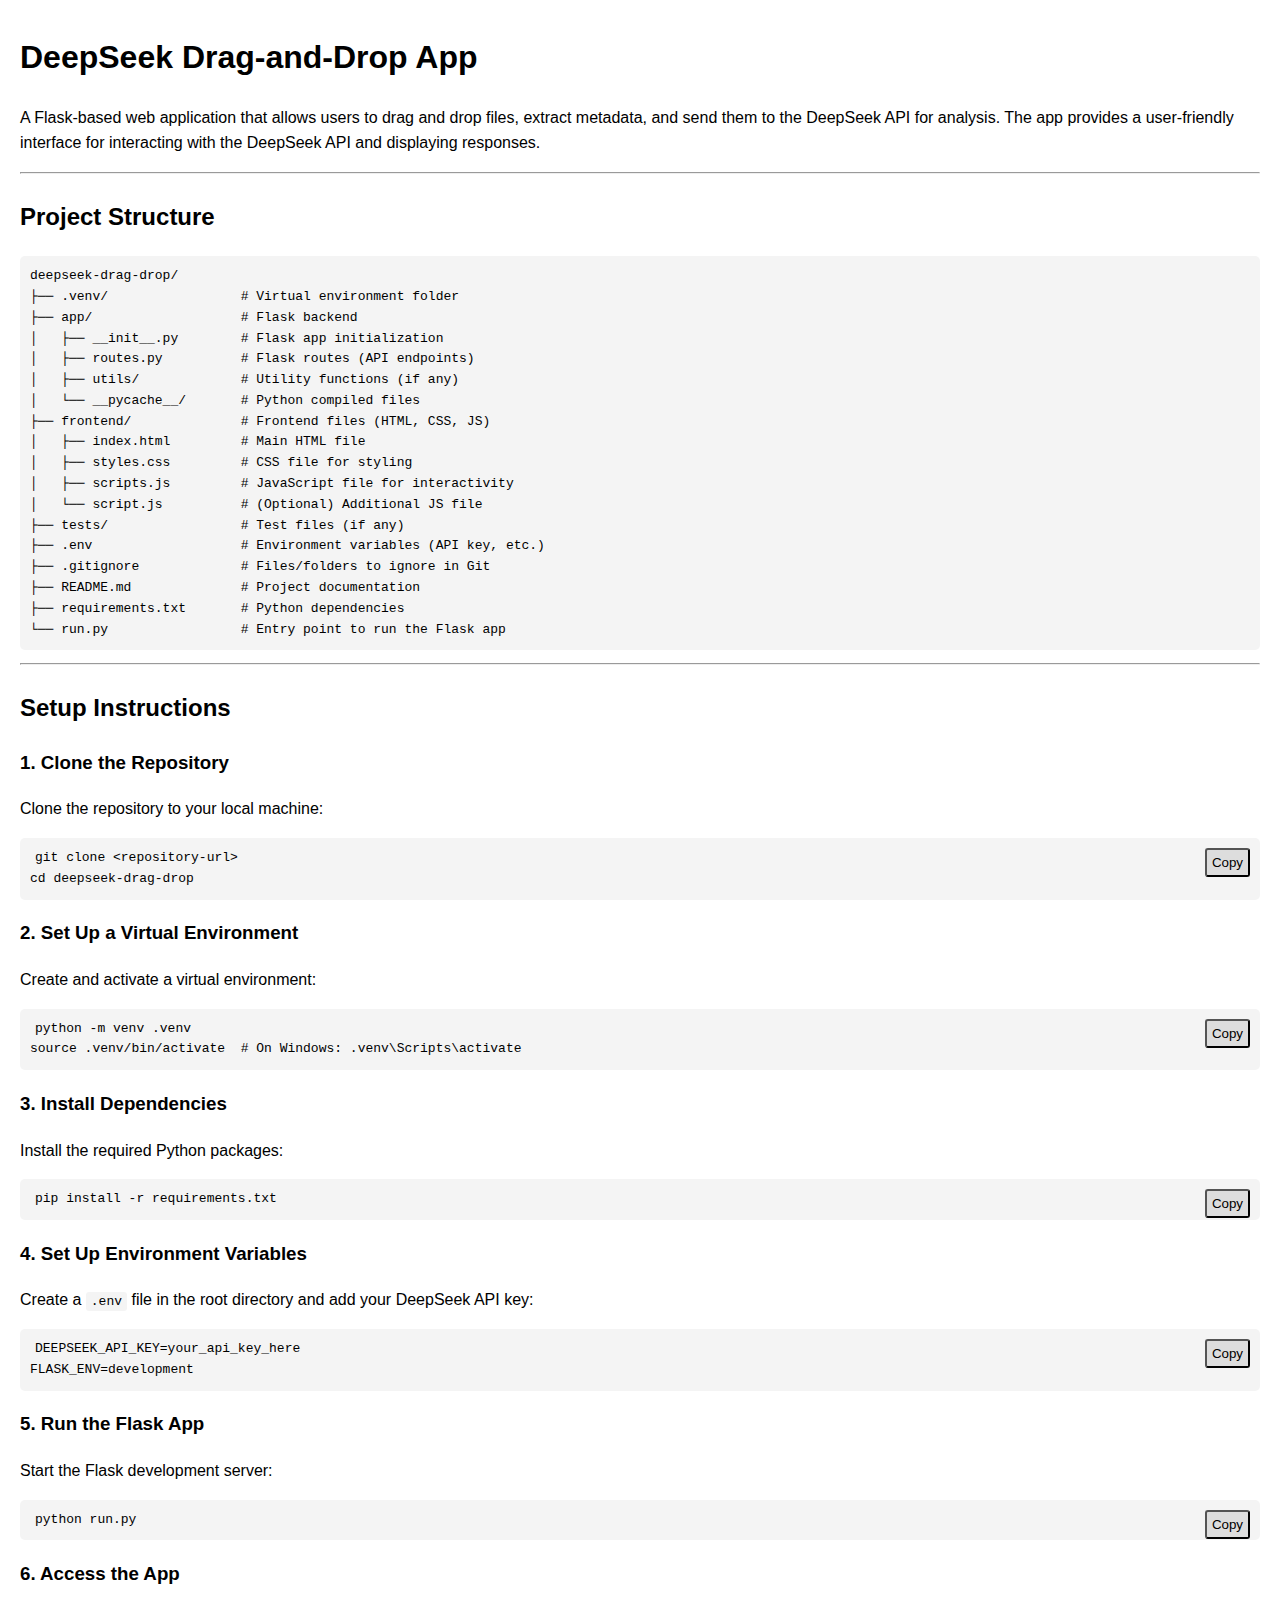
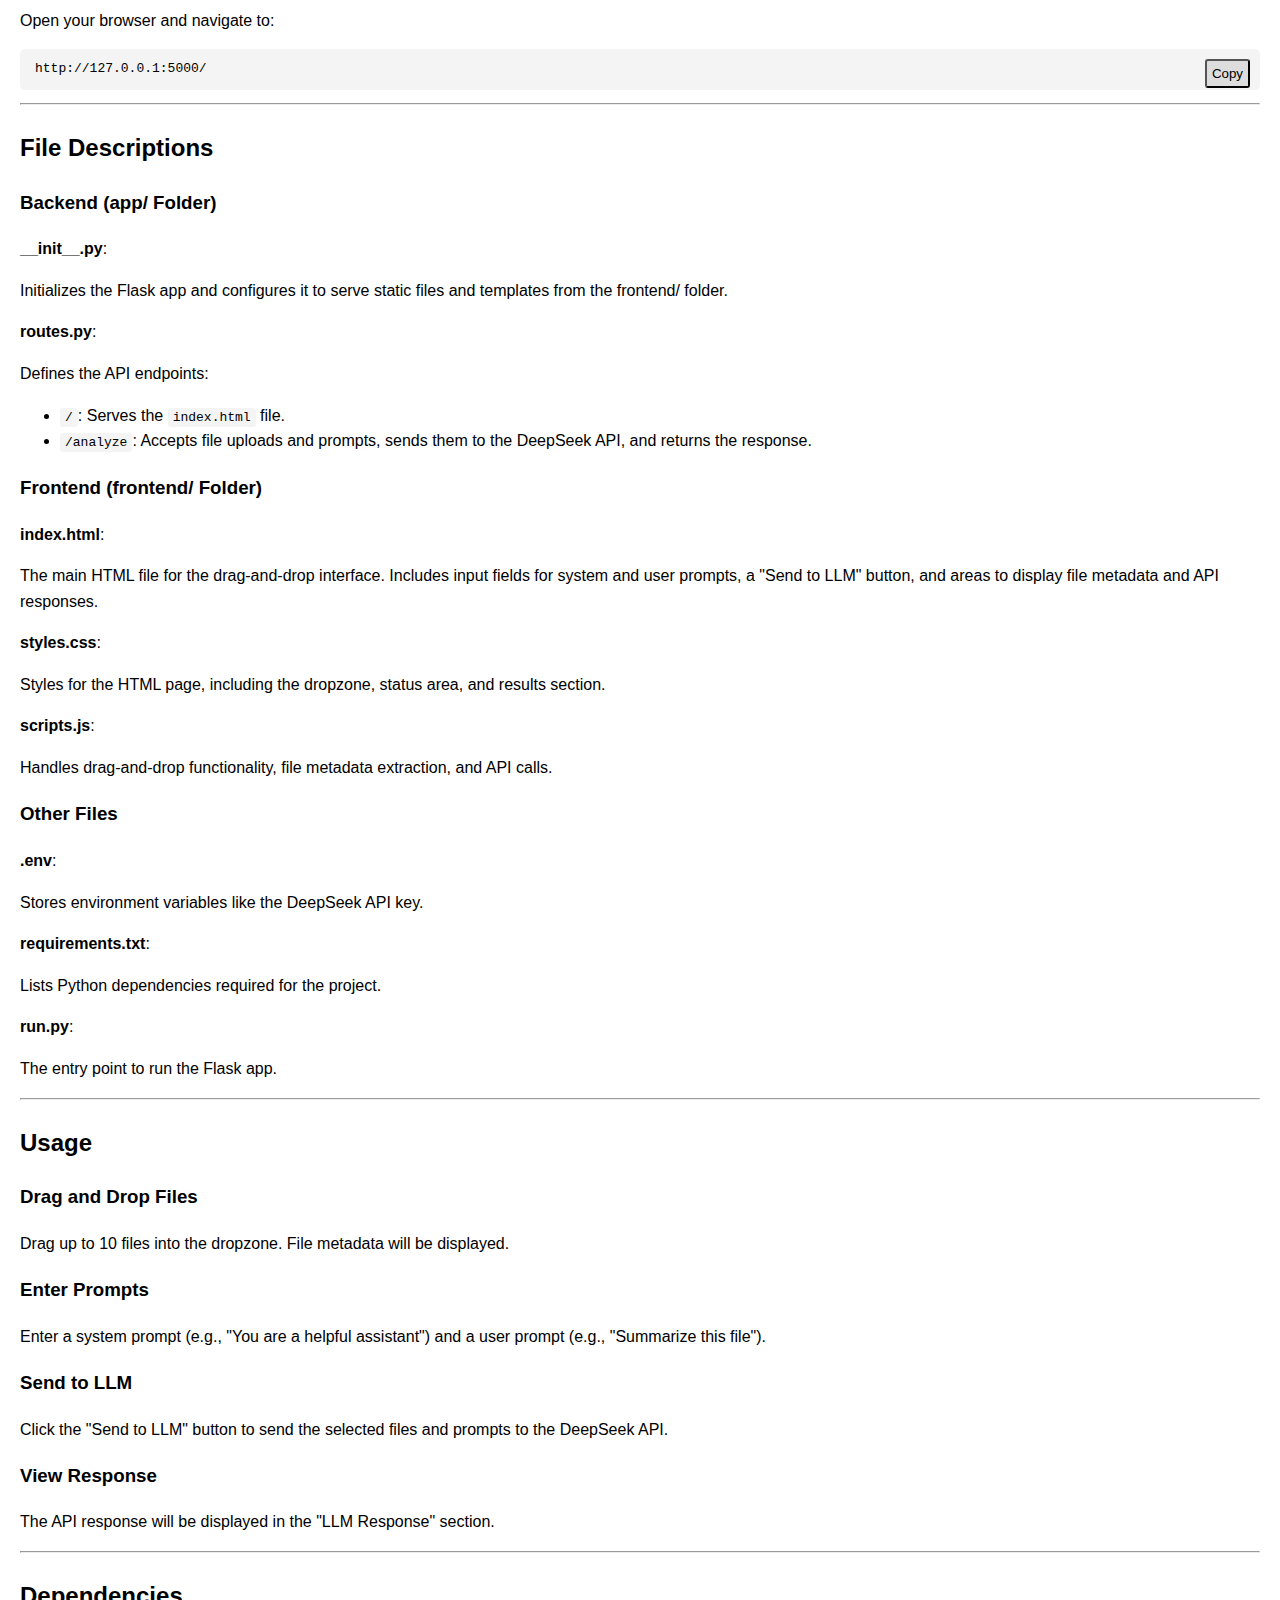
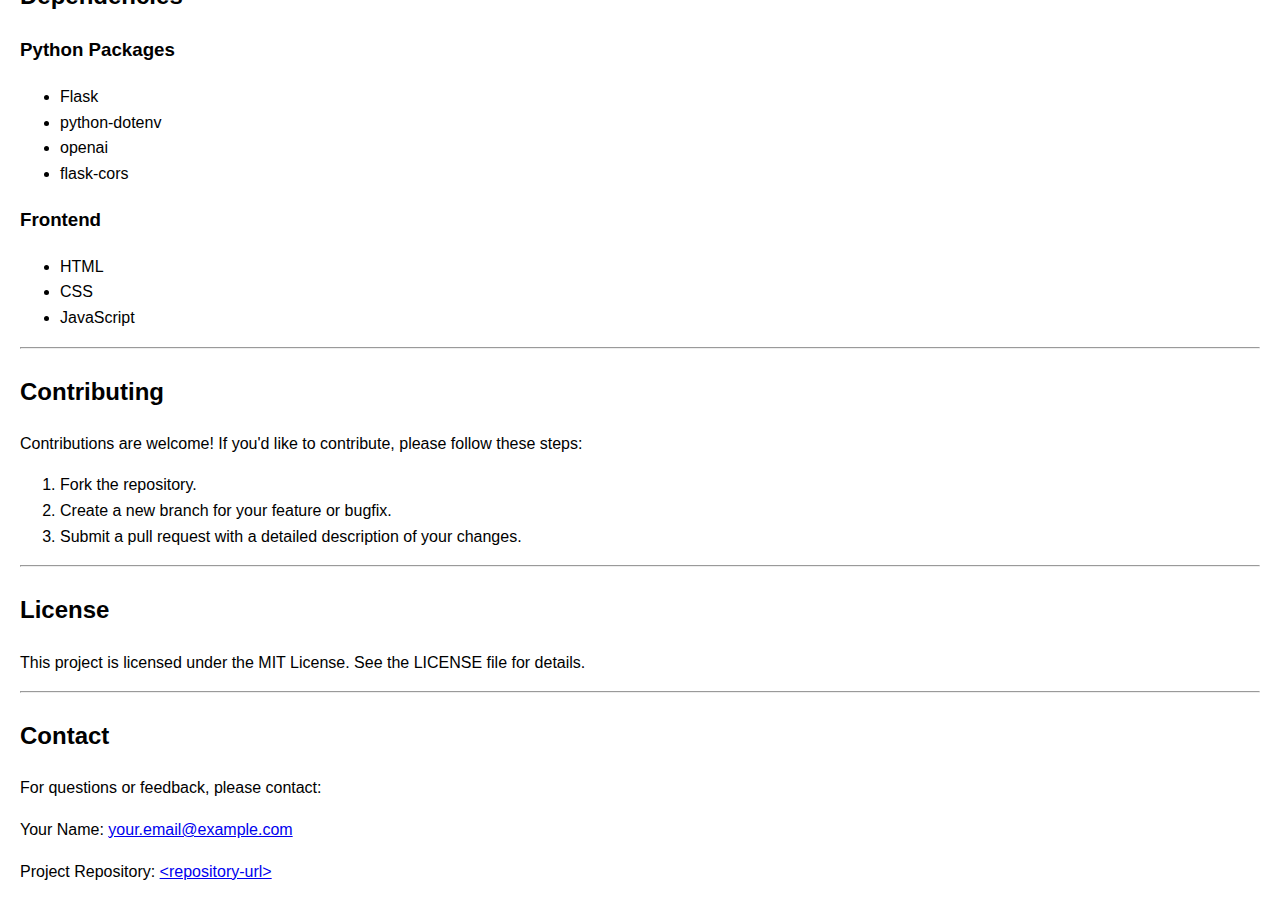
<file: README.html>
<!DOCTYPE html>
<html lang="en">
<head>
    <meta charset="UTF-8">
    <meta name="viewport" content="width=device-width, initial-scale=1.0">
    <title>README.md - DeepSeek Drag-and-Drop App</title>
    <style>
        body {
            font-family: Arial, sans-serif;
            line-height: 1.6;
            margin: 20px;
        }
        h1, h2, h3, h4 {
            margin-top: 1em;
        }
        pre {
            position: relative;
            background: #f4f4f4;
            padding: 10px;
            border-radius: 5px;
        }
        code {
            background: #f4f4f4;
            padding: 2px 5px;
            border-radius: 3px;
        }
        .copy-icon {
            position: absolute;
            top: 10px;
            right: 10px;
            cursor: pointer;
            background: #ddd;
            padding: 5px;
            border-radius: 3px;
        }
    </style>
</head>
<body>

<h1>DeepSeek Drag-and-Drop App</h1>

<p>A Flask-based web application that allows users to drag and drop files, extract metadata, and send them to the DeepSeek API for analysis. The app provides a user-friendly interface for interacting with the DeepSeek API and displaying responses.</p>

<hr>

<h2>Project Structure</h2>

<pre>
deepseek-drag-drop/
├── .venv/                 # Virtual environment folder
├── app/                   # Flask backend
│   ├── __init__.py        # Flask app initialization
│   ├── routes.py          # Flask routes (API endpoints)
│   ├── utils/             # Utility functions (if any)
│   └── __pycache__/       # Python compiled files
├── frontend/              # Frontend files (HTML, CSS, JS)
│   ├── index.html         # Main HTML file
│   ├── styles.css         # CSS file for styling
│   ├── scripts.js         # JavaScript file for interactivity
│   └── script.js          # (Optional) Additional JS file
├── tests/                 # Test files (if any)
├── .env                   # Environment variables (API key, etc.)
├── .gitignore             # Files/folders to ignore in Git
├── README.md              # Project documentation
├── requirements.txt       # Python dependencies
└── run.py                 # Entry point to run the Flask app
</pre>

<hr>

<h2>Setup Instructions</h2>

<h3>1. Clone the Repository</h3>
<p>Clone the repository to your local machine:</p>
<pre><code>git clone &lt;repository-url&gt;
cd deepseek-drag-drop
</code><button class="copy-icon" onclick="copyToClipboard(this)">Copy</button></pre>

<h3>2. Set Up a Virtual Environment</h3>
<p>Create and activate a virtual environment:</p>
<pre><code>python -m venv .venv
source .venv/bin/activate  # On Windows: .venv\Scripts\activate
</code><button class="copy-icon" onclick="copyToClipboard(this)">Copy</button></pre>

<h3>3. Install Dependencies</h3>
<p>Install the required Python packages:</p>
<pre><code>pip install -r requirements.txt
</code><button class="copy-icon" onclick="copyToClipboard(this)">Copy</button></pre>

<h3>4. Set Up Environment Variables</h3>
<p>Create a <code>.env</code> file in the root directory and add your DeepSeek API key:</p>
<pre><code>DEEPSEEK_API_KEY=your_api_key_here
FLASK_ENV=development
</code><button class="copy-icon" onclick="copyToClipboard(this)">Copy</button></pre>

<h3>5. Run the Flask App</h3>
<p>Start the Flask development server:</p>
<pre><code>python run.py
</code><button class="copy-icon" onclick="copyToClipboard(this)">Copy</button></pre>

<h3>6. Access the App</h3>
<p>Open your browser and navigate to:</p>
<pre><code>http://127.0.0.1:5000/
</code><button class="copy-icon" onclick="copyToClipboard(this)">Copy</button></pre>

<hr>

<h2>File Descriptions</h2>

<h3>Backend (app/ Folder)</h3>

<p><strong>__init__.py</strong>:</p>
<p>Initializes the Flask app and configures it to serve static files and templates from the frontend/ folder.</p>

<p><strong>routes.py</strong>:</p>
<p>Defines the API endpoints:</p>
<ul>
    <li><code>/</code>: Serves the <code>index.html</code> file.</li>
    <li><code>/analyze</code>: Accepts file uploads and prompts, sends them to the DeepSeek API, and returns the response.</li>
</ul>

<h3>Frontend (frontend/ Folder)</h3>

<p><strong>index.html</strong>:</p>
<p>The main HTML file for the drag-and-drop interface. Includes input fields for system and user prompts, a "Send to LLM" button, and areas to display file metadata and API responses.</p>

<p><strong>styles.css</strong>:</p>
<p>Styles for the HTML page, including the dropzone, status area, and results section.</p>

<p><strong>scripts.js</strong>:</p>
<p>Handles drag-and-drop functionality, file metadata extraction, and API calls.</p>

<h3>Other Files</h3>

<p><strong>.env</strong>:</p>
<p>Stores environment variables like the DeepSeek API key.</p>

<p><strong>requirements.txt</strong>:</p>
<p>Lists Python dependencies required for the project.</p>

<p><strong>run.py</strong>:</p>
<p>The entry point to run the Flask app.</p>

<hr>

<h2>Usage</h2>

<h3>Drag and Drop Files</h3>
<p>Drag up to 10 files into the dropzone. File metadata will be displayed.</p>

<h3>Enter Prompts</h3>
<p>Enter a system prompt (e.g., "You are a helpful assistant") and a user prompt (e.g., "Summarize this file").</p>

<h3>Send to LLM</h3>
<p>Click the "Send to LLM" button to send the selected files and prompts to the DeepSeek API.</p>

<h3>View Response</h3>
<p>The API response will be displayed in the "LLM Response" section.</p>

<hr>

<h2>Dependencies</h2>

<h3>Python Packages</h3>
<ul>
    <li>Flask</li>
    <li>python-dotenv</li>
    <li>openai</li>
    <li>flask-cors</li>
</ul>

<h3>Frontend</h3>
<ul>
    <li>HTML</li>
    <li>CSS</li>
    <li>JavaScript</li>
</ul>

<hr>

<h2>Contributing</h2>
<p>Contributions are welcome! If you'd like to contribute, please follow these steps:</p>
<ol>
    <li>Fork the repository.</li>
    <li>Create a new branch for your feature or bugfix.</li>
    <li>Submit a pull request with a detailed description of your changes.</li>
</ol>

<hr>

<h2>License</h2>
<p>This project is licensed under the MIT License. See the LICENSE file for details.</p>

<hr>

<h2>Contact</h2>
<p>For questions or feedback, please contact:</p>
<p>Your Name: <a href="mailto:your.email@example.com">your.email@example.com</a></p>
<p>Project Repository: <a href="<repository-url>">&lt;repository-url&gt;</a></p>

<script>
function copyToClipboard(button) {
    const codeBlock = button.previousElementSibling.textContent;
    navigator.clipboard.writeText(codeBlock).then(() => {
        alert('Code copied to clipboard!');
    }).catch(err => {
        console.error('Failed to copy text: ', err);
    });
}
</script>

</body>
</html>
</file>
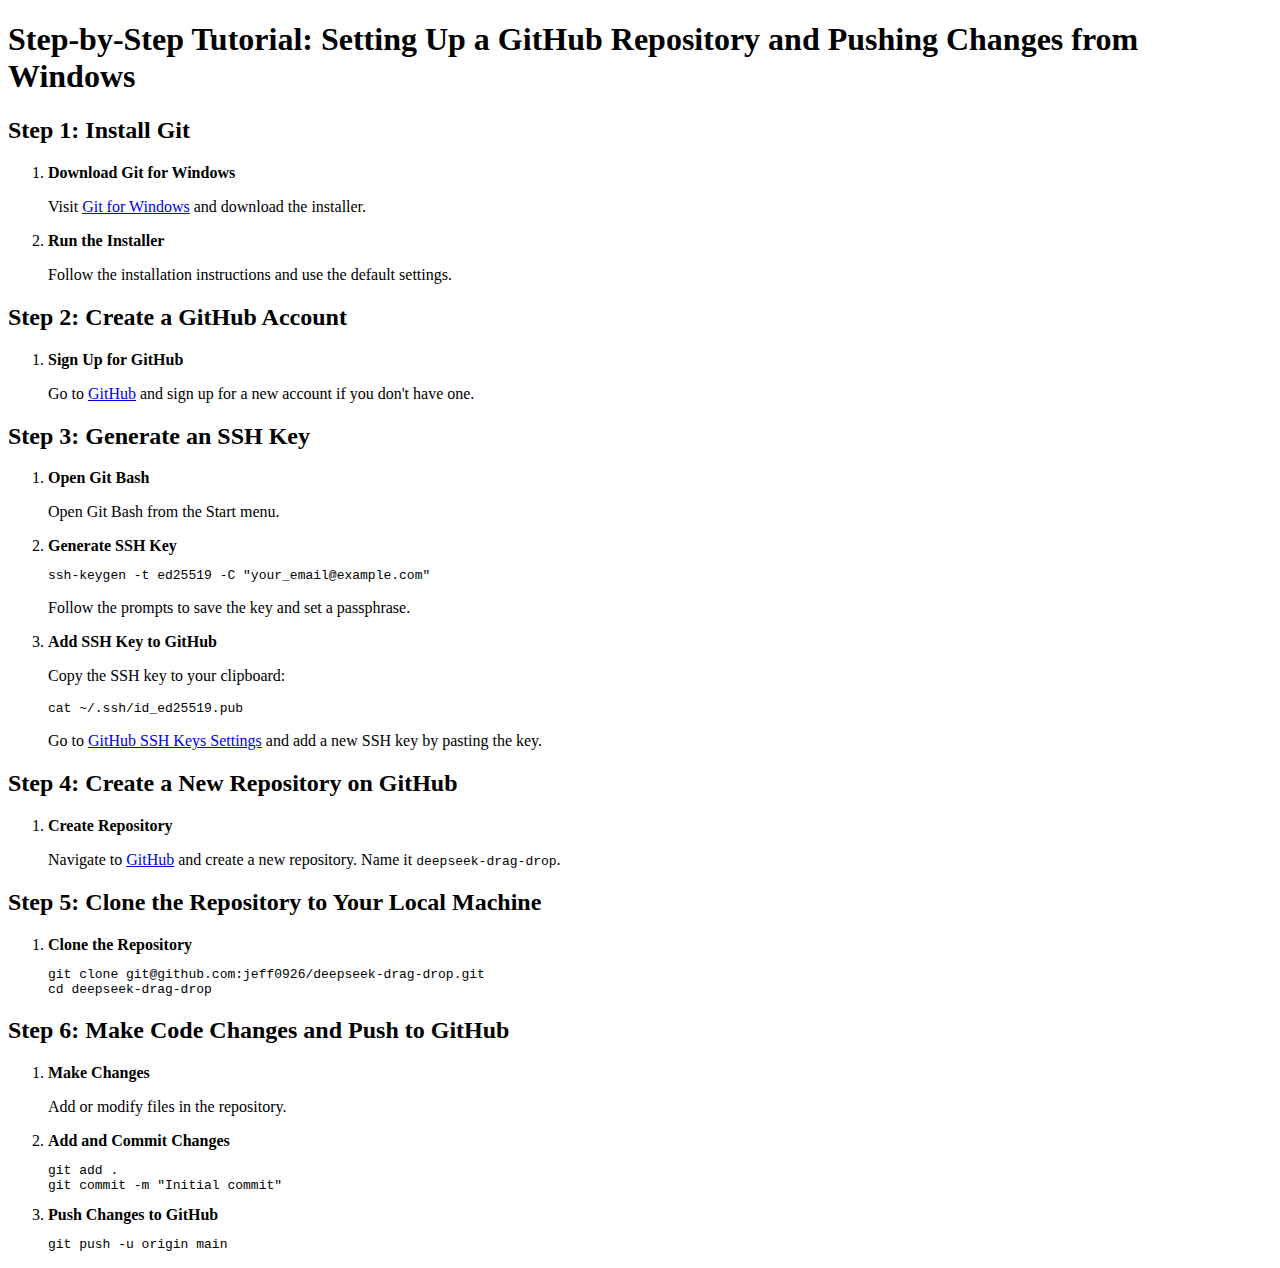
<file: documentation/git.html>
<!DOCTYPE html>
<html>
<head>
    <title>GitHub Repository Setup</title>
</head>
<body>
    <h1>Step-by-Step Tutorial: Setting Up a GitHub Repository and Pushing Changes from Windows</h1>

    <h2>Step 1: Install Git</h2>
    <ol>
        <li>
            <strong>Download Git for Windows</strong>
            <p>Visit <a href="https://gitforwindows.org/">Git for Windows</a> and download the installer.</p>
        </li>
        <li>
            <strong>Run the Installer</strong>
            <p>Follow the installation instructions and use the default settings.</p>
        </li>
    </ol>

    <h2>Step 2: Create a GitHub Account</h2>
    <ol>
        <li>
            <strong>Sign Up for GitHub</strong>
            <p>Go to <a href="https://github.com/">GitHub</a> and sign up for a new account if you don't have one.</p>
        </li>
    </ol>

    <h2>Step 3: Generate an SSH Key</h2>
    <ol>
        <li>
            <strong>Open Git Bash</strong>
            <p>Open Git Bash from the Start menu.</p>
        </li>
        <li>
            <strong>Generate SSH Key</strong>
            <pre><code>ssh-keygen -t ed25519 -C "your_email@example.com"</code></pre>
            <p>Follow the prompts to save the key and set a passphrase.</p>
        </li>
        <li>
            <strong>Add SSH Key to GitHub</strong>
            <p>Copy the SSH key to your clipboard:</p>
            <pre><code>cat ~/.ssh/id_ed25519.pub</code></pre>
            <p>Go to <a href="https://github.com/settings/keys">GitHub SSH Keys Settings</a> and add a new SSH key by pasting the key.</p>
        </li>
    </ol>

    <h2>Step 4: Create a New Repository on GitHub</h2>
    <ol>
        <li>
            <strong>Create Repository</strong>
            <p>Navigate to <a href="https://github.com/">GitHub</a> and create a new repository. Name it <code>deepseek-drag-drop</code>.</p>
        </li>
    </ol>

    <h2>Step 5: Clone the Repository to Your Local Machine</h2>
    <ol>
        <li>
            <strong>Clone the Repository</strong>
            <pre><code>git clone git@github.com:jeff0926/deepseek-drag-drop.git
cd deepseek-drag-drop</code></pre>
        </li>
    </ol>

    <h2>Step 6: Make Code Changes and Push to GitHub</h2>
    <ol>
        <li>
            <strong>Make Changes</strong>
            <p>Add or modify files in the repository.</p>
        </li>
        <li>
            <strong>Add and Commit Changes</strong>
            <pre><code>git add .
git commit -m "Initial commit"</code></pre>
        </li>
        <li>
            <strong>Push Changes to GitHub</strong>
            <pre><code>git push -u origin main</code></pre>
        </li>
    </ol>
</body>
</html>
</file>
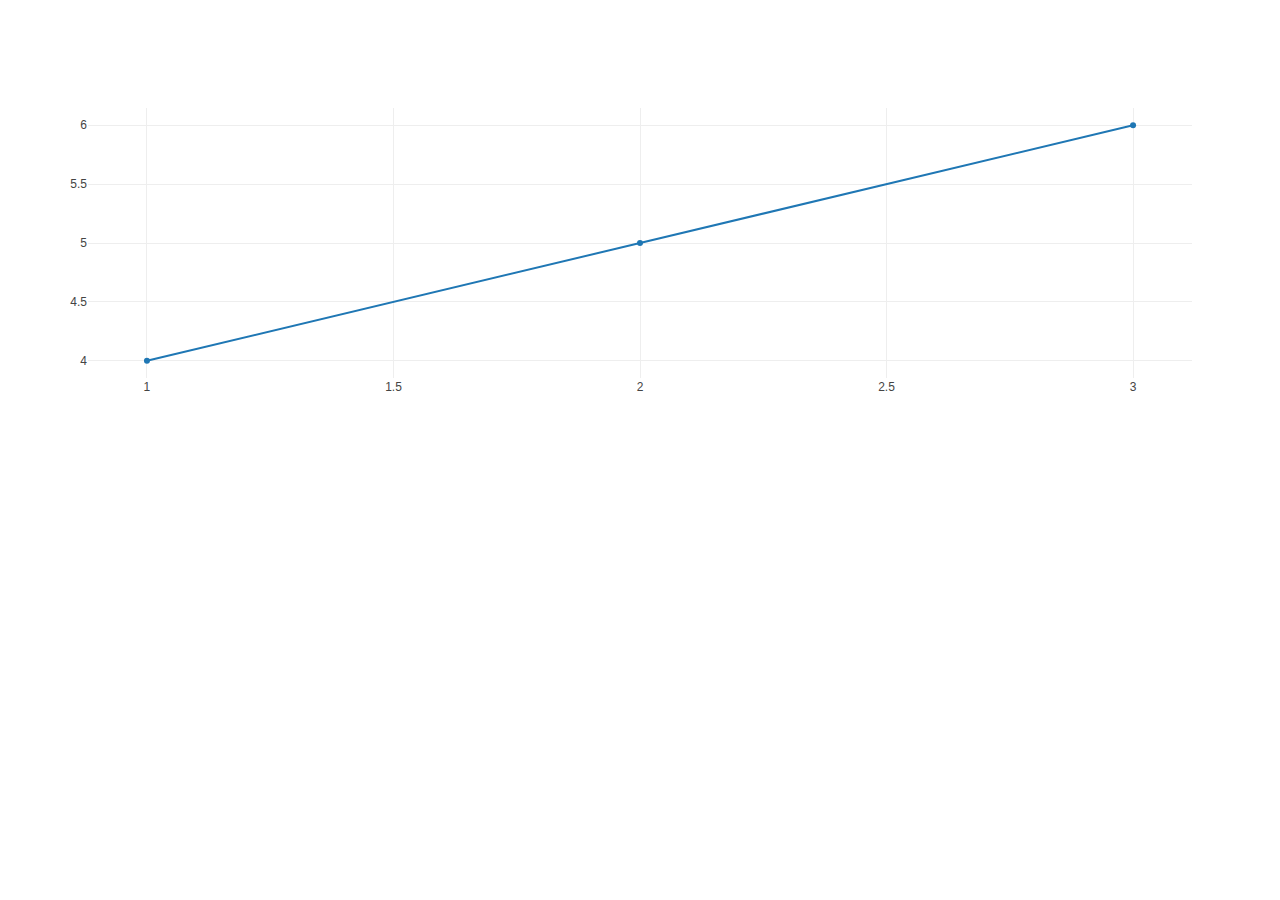
<file: templates/visualization_template.html>
<!DOCTYPE html>
<html>
<head>
    <title>Data Visualization</title>
    <script src="https://cdn.plot.ly/plotly-latest.min.js"></script>
</head>
<body>
    <div id="chart"></div>
    <script>
        var data = [{x: [1, 2, 3], y: [4, 5, 6], type: 'scatter'}];
        Plotly.newPlot('chart', data);
    </script>
</body>
</html>
</file>
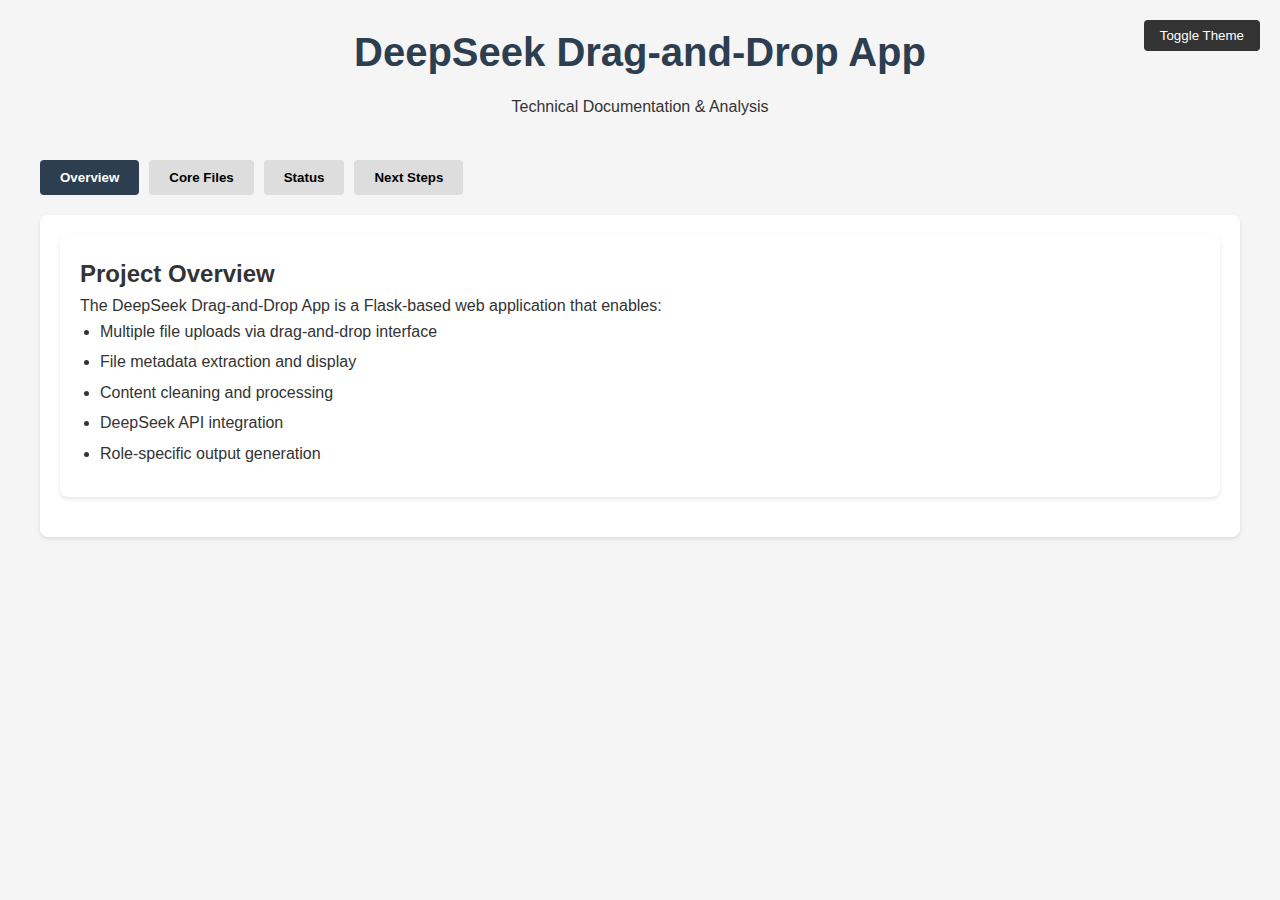
<file: documentation/project/project_analysis.html>
<!DOCTYPE html>
<html lang="en">
<head>
    <meta charset="UTF-8">
    <meta name="viewport" content="width=device-width, initial-scale=1.0">
    <title>DeepSeek Drag-and-Drop App Documentation</title>
    <style>
        /* Reset and base styles */
        * {
            margin: 0;
            padding: 0;
            box-sizing: border-box;
        }

        body {
            font-family: Arial, sans-serif;
            line-height: 1.6;
            padding: 20px;
            color: #333;
            background-color: #f5f5f5;
        }

        /* Theme toggle */
        body.dark-theme {
            background-color: #1a1a1a;
            color: #fff;
        }

        .theme-toggle {
            position: fixed;
            top: 20px;
            right: 20px;
            padding: 8px 16px;
            background: #333;
            color: white;
            border: none;
            border-radius: 4px;
            cursor: pointer;
        }

        /* Container */
        .container {
            max-width: 1200px;
            margin: 0 auto;
        }

        /* Header */
        .header {
            text-align: center;
            margin-bottom: 40px;
        }

        .header h1 {
            font-size: 2.5em;
            margin-bottom: 10px;
            color: #2c3e50;
        }

        .dark-theme .header h1 {
            color: #fff;
        }

        /* Tabs */
        .tabs {
            margin-bottom: 20px;
        }

        .tab-buttons {
            display: flex;
            gap: 10px;
            margin-bottom: 20px;
        }

        .tab-button {
            padding: 10px 20px;
            border: none;
            background: #ddd;
            cursor: pointer;
            border-radius: 4px;
            font-weight: bold;
        }

        .tab-button.active {
            background: #2c3e50;
            color: white;
        }

        .dark-theme .tab-button {
            background: #333;
            color: #fff;
        }

        .dark-theme .tab-button.active {
            background: #4a90e2;
        }

        .tab-content {
            display: none;
            padding: 20px;
            background: white;
            border-radius: 8px;
            box-shadow: 0 2px 4px rgba(0,0,0,0.1);
        }

        .dark-theme .tab-content {
            background: #2d2d2d;
            color: #fff;
        }

        .tab-content.active {
            display: block;
        }

        /* Sections */
        .section {
            margin-bottom: 20px;
        }

        .section-header {
            background: #f8f9fa;
            padding: 10px;
            margin-bottom: 10px;
            border-radius: 4px;
            cursor: pointer;
            display: flex;
            justify-content: space-between;
            align-items: center;
        }

        .dark-theme .section-header {
            background: #333;
        }

        .section-content {
            padding: 0 20px;
            display: none;
        }

        .section-content.active {
            display: block;
        }

        /* Lists */
        ul {
            padding-left: 20px;
            margin-bottom: 10px;
        }

        li {
            margin-bottom: 5px;
        }

        /* Features */
        .feature {
            padding: 5px 10px;
            margin: 5px 0;
            border-radius: 4px;
        }

        .feature.implemented {
            background: #d4edda;
            color: #155724;
        }

        .feature.pending {
            background: #fff3cd;
            color: #856404;
        }

        .dark-theme .feature.implemented {
            background: #1e4620;
            color: #d4edda;
        }

        .dark-theme .feature.pending {
            background: #533f03;
            color: #fff3cd;
        }

        /* Cards */
        .card {
            background: white;
            border-radius: 8px;
            padding: 20px;
            margin-bottom: 20px;
            box-shadow: 0 2px 4px rgba(0,0,0,0.1);
        }

        .dark-theme .card {
            background: #2d2d2d;
        }

        /* Responsive design */
        @media (max-width: 768px) {
            .tab-buttons {
                flex-direction: column;
            }

            .container {
                padding: 10px;
            }
        }
    </style>
</head>
<body>
    <button class="theme-toggle" onclick="toggleTheme()">Toggle Theme</button>
    
    <div class="container">
        <div class="header">
            <h1>DeepSeek Drag-and-Drop App</h1>
            <p>Technical Documentation & Analysis</p>
        </div>

        <div class="tabs">
            <div class="tab-buttons">
                <button class="tab-button active" onclick="showTab('overview')">Overview</button>
                <button class="tab-button" onclick="showTab('core-files')">Core Files</button>
                <button class="tab-button" onclick="showTab('status')">Status</button>
                <button class="tab-button" onclick="showTab('next-steps')">Next Steps</button>
            </div>

            <div id="overview" class="tab-content active">
                <div class="card">
                    <h2>Project Overview</h2>
                    <p>The DeepSeek Drag-and-Drop App is a Flask-based web application that enables:</p>
                    <ul>
                        <li>Multiple file uploads via drag-and-drop interface</li>
                        <li>File metadata extraction and display</li>
                        <li>Content cleaning and processing</li>
                        <li>DeepSeek API integration</li>
                        <li>Role-specific output generation</li>
                    </ul>
                </div>
            </div>

            <div id="core-files" class="tab-content">
                <div class="section">
                    <div class="section-header" onclick="toggleSection('backend')">
                        <h3>Backend Core Files</h3>
                        <span class="toggle-icon">▼</span>
                    </div>
                    <div id="backend" class="section-content">
                        <div class="card">
                            <h4>__init__.py</h4>
                            <ul>
                                <li>Flask application initialization</li>
                                <li>CORS setup</li>
                                <li>Environment configuration</li>
                            </ul>
                        </div>
                        <div class="card">
                            <h4>routes.py</h4>
                            <ul>
                                <li>Main application logic</li>
                                <li>API endpoints management</li>
                                <li>File processing handlers</li>
                            </ul>
                        </div>
                        <div class="card">
                            <h4>clean.py</h4>
                            <ul>
                                <li>Text cleaning functionality</li>
                                <li>NLTK integration</li>
                                <li>Metrics calculation</li>
                            </ul>
                        </div>
                    </div>
                </div>

                <div class="section">
                    <div class="section-header" onclick="toggleSection('frontend')">
                        <h3>Frontend Core Files</h3>
                        <span class="toggle-icon">▼</span>
                    </div>
                    <div id="frontend" class="section-content">
                        <div class="card">
                            <h4>index.html</h4>
                            <ul>
                                <li>Main user interface</li>
                                <li>Drag-and-drop implementation</li>
                                <li>Role selection interface</li>
                            </ul>
                        </div>
                        <div class="card">
                            <h4>styles.css</h4>
                            <ul>
                                <li>Theme support</li>
                                <li>Responsive design</li>
                                <li>Component styling</li>
                            </ul>
                        </div>
                        <div class="card">
                            <h4>scripts.js</h4>
                            <ul>
                                <li>File handling logic</li>
                                <li>API interactions</li>
                                <li>UI state management</li>
                            </ul>
                        </div>
                    </div>
                </div>
            </div>

            <div id="status" class="tab-content">
                <div class="card">
                    <h2>Current Status</h2>
                    <h3>Implemented Features</h3>
                    <div class="feature implemented">✓ Drag-and-drop file upload</div>
                    <div class="feature implemented">✓ File metadata extraction</div>
                    <div class="feature implemented">✓ Three-level content cleaning</div>
                    <div class="feature implemented">✓ DeepSeek API integration</div>
                    <div class="feature implemented">✓ Role-based prompts</div>
                    
                    <h3>Technical Debt</h3>
                    <div class="feature pending">⚠ Hardcoded API key</div>
                    <div class="feature pending">⚠ Limited error handling</div>
                    <div class="feature pending">⚠ Basic testing infrastructure</div>
                    <div class="feature pending">⚠ No proper logging system</div>
                </div>
            </div>

            <div id="next-steps" class="tab-content">
                <div class="card">
                    <h2>Next Steps</h2>
                    <h3>Immediate Priorities</h3>
                    <ul>
                        <li>Expand test coverage</li>
                        <li>Implement robust error handling</li>
                        <li>Move API key to environment variables</li>
                        <li>Add input validation</li>
                    </ul>
                    
                    <h3>Future Enhancements</h3>
                    <ul>
                        <li>Support for more file types</li>
                        <li>Advanced processing options</li>
                        <li>Batch processing capabilities</li>
                        <li>Enhanced UI/UX features</li>
                    </ul>
                </div>
            </div>
        </div>
    </div>

    <script>
        // Theme toggle
        function toggleTheme() {
            document.body.classList.toggle('dark-theme');
        }

        // Tab switching
        function showTab(tabId) {
            // Hide all tabs
            document.querySelectorAll('.tab-content').forEach(tab => {
                tab.classList.remove('active');
            });
            
            // Remove active class from all buttons
            document.querySelectorAll('.tab-button').forEach(button => {
                button.classList.remove('active');
            });
            
            // Show selected tab
            document.getElementById(tabId).classList.add('active');
            
            // Add active class to clicked button
            event.target.classList.add('active');
        }

        // Section toggling
        function toggleSection(sectionId) {
            const section = document.getElementById(sectionId);
            section.classList.toggle('active');
            
            // Toggle arrow
            const arrow = event.currentTarget.querySelector('.toggle-icon');
            arrow.textContent = section.classList.contains('active') ? '▼' : '▶';
        }
    </script>
</body>
</html>
</file>
